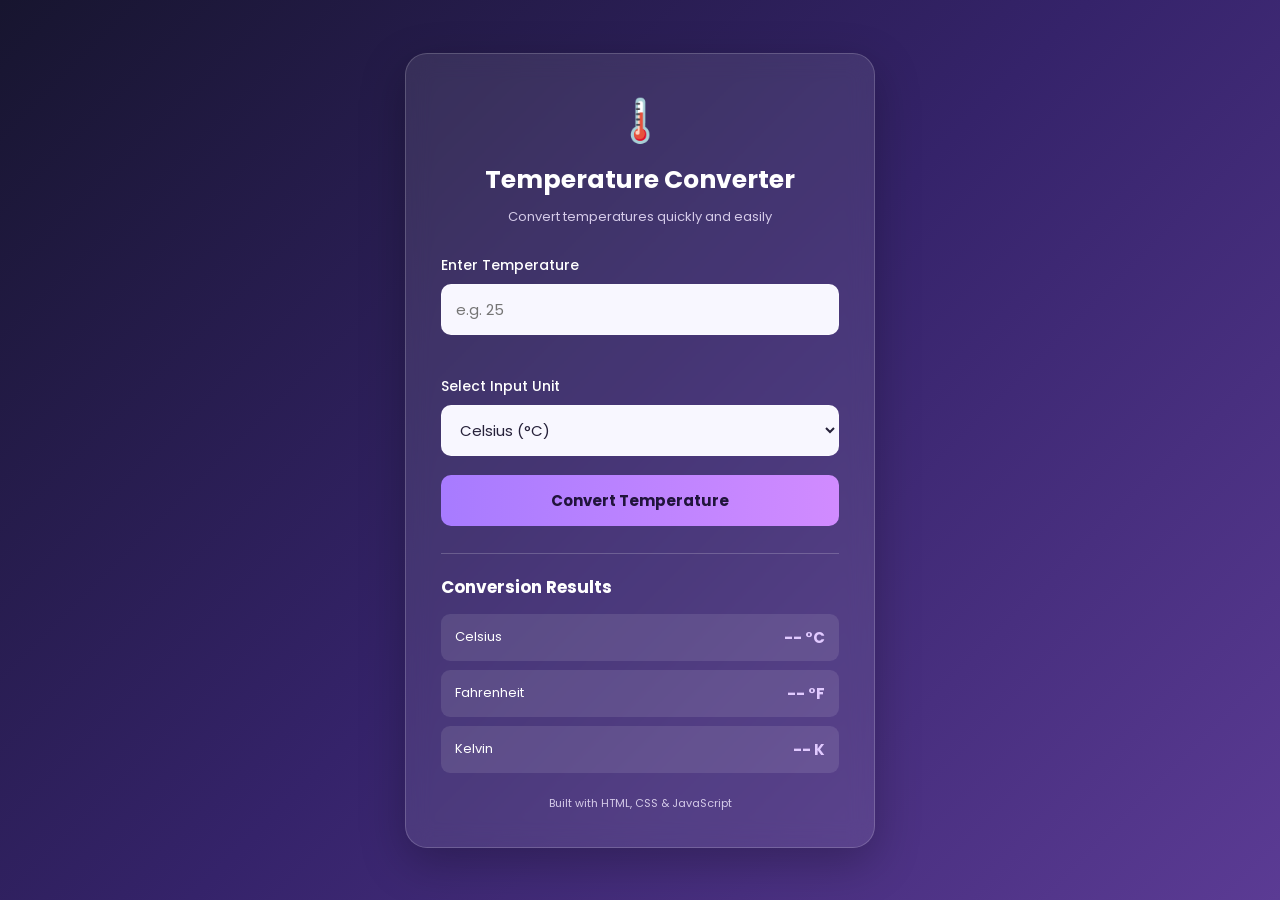
<file: WebDev-L1 Temperature Conveter/index.html>
<!DOCTYPE html>
<html lang="en">
<head>
    <meta charset="UTF-8">
    <meta name="viewport" content="width=device-width, initial-scale=1.0">
    <title>Temperature Converter</title>
    <link rel="stylesheet" href="style.css">
</head>
<body>

    <div class="container">
        <div class="icon">🌡️</div>
        <h1>Temperature Converter</h1>
        <p class="subtitle">Convert temperatures quickly and easily</p>

        <div class="form-group">
            <label for="temperature">Enter Temperature</label>
            <input
                type="text"
                id="temperature"
                inputmode="decimal"
                placeholder="e.g. 25"
                autocomplete="off"
                aria-describedby="error"
            >
            <p id="error" class="error" role="alert"></p>
        </div>

        <div class="form-group">
            <label for="unit">Select Input Unit</label>
            <select id="unit">
                <option value="C">Celsius (°C)</option>
                <option value="F">Fahrenheit (°F)</option>
                <option value="K">Kelvin (K)</option>
            </select>
        </div>

        <button id="convertBtn">Convert Temperature</button>

        <div class="results" id="results" aria-live="polite">
            <h2>Conversion Results</h2>

            <div class="result-item">
                <span>Celsius</span>
                <strong id="celsius">-- °C</strong>
            </div>

            <div class="result-item">
                <span>Fahrenheit</span>
                <strong id="fahrenheit">-- °F</strong>
            </div>

            <div class="result-item">
                <span>Kelvin</span>
                <strong id="kelvin">-- K</strong>
            </div>
        </div>

        <p class="footer">Built with HTML, CSS & JavaScript</p>
    </div>

    <script src="script.js"></script>
</body>
</html>
</file>
<file: WebDev-L1 Temperature Conveter/style.css>
@import url('https://fonts.googleapis.com/css2?family=Poppins:wght@400;500;600;700&display=swap');

* {
    margin: 0;
    padding: 0;
    box-sizing: border-box;
}

body {
    font-family: 'Poppins', sans-serif;
    background: linear-gradient(135deg, #17152f, #35236a, #5b3b94);
    min-height: 100vh;
    display: flex;
    justify-content: center;
    align-items: center;
    padding: 25px;
    color: #fff;
}

.container {
    width: 100%;
    max-width: 470px;
    padding: 35px;
    background: rgba(255, 255, 255, 0.09);
    border: 1px solid rgba(255, 255, 255, 0.18);
    border-radius: 22px;
    box-shadow: 0 15px 45px rgba(0, 0, 0, 0.25);
    backdrop-filter: blur(12px);
}

.icon {
    font-size: 42px;
    text-align: center;
    margin-bottom: 10px;
}

h1 {
    text-align: center;
    font-size: 25px;
    line-height: 1.4;
}

.subtitle {
    text-align: center;
    color: #d5cbe9;
    font-size: 13px;
    margin: 10px 0 28px;
}

.form-group {
    margin-bottom: 19px;
}

label {
    display: block;
    margin-bottom: 8px;
    font-size: 14px;
    font-weight: 500;
}

input, select {
    width: 100%;
    padding: 13px 14px;
    border: 1px solid rgba(255, 255, 255, 0.25);
    border-radius: 10px;
    outline: none;
    font-family: inherit;
    font-size: 15px;
    background: #f8f7ff;
    color: #26213a;
}

input:focus, select:focus {
    border-color: #c7a7ff;
    box-shadow: 0 0 0 3px rgba(199, 167, 255, 0.2);
}

input.invalid {
    border: 2px solid #ff8d9a;
}

.error {
    color: #ffb6bf;
    font-size: 12px;
    margin-top: 6px;
    min-height: 16px;
}

button {
    width: 100%;
    padding: 14px;
    border: none;
    border-radius: 10px;
    background: linear-gradient(90deg, #a77bff, #d18bff);
    color: #21143c;
    font-family: inherit;
    font-size: 15px;
    font-weight: 700;
    cursor: pointer;
    transition: transform 0.2s, opacity 0.2s;
}

button:hover {
    transform: translateY(-2px);
    opacity: 0.95;
}

.results {
    margin-top: 27px;
    padding-top: 20px;
    border-top: 1px solid rgba(255, 255, 255, 0.2);
}

.results h2 {
    font-size: 17px;
    margin-bottom: 14px;
}

.result-item {
    display: flex;
    justify-content: space-between;
    align-items: center;
    gap: 12px;
    padding: 12px 14px;
    margin-bottom: 9px;
    background: rgba(255, 255, 255, 0.1);
    border-radius: 9px;
    font-size: 13px;
}

.result-item strong {
    color: #e1caff;
    font-size: 15px;
    overflow-wrap: anywhere;
    text-align: right;
}

.footer {
    margin-top: 22px;
    text-align: center;
    color: #d5cbe9;
    font-size: 11px;
}

@media (max-width: 480px) {
    .container {
        padding: 25px 20px;
    }

    h1 {
        font-size: 22px;
    }
}
</file>
